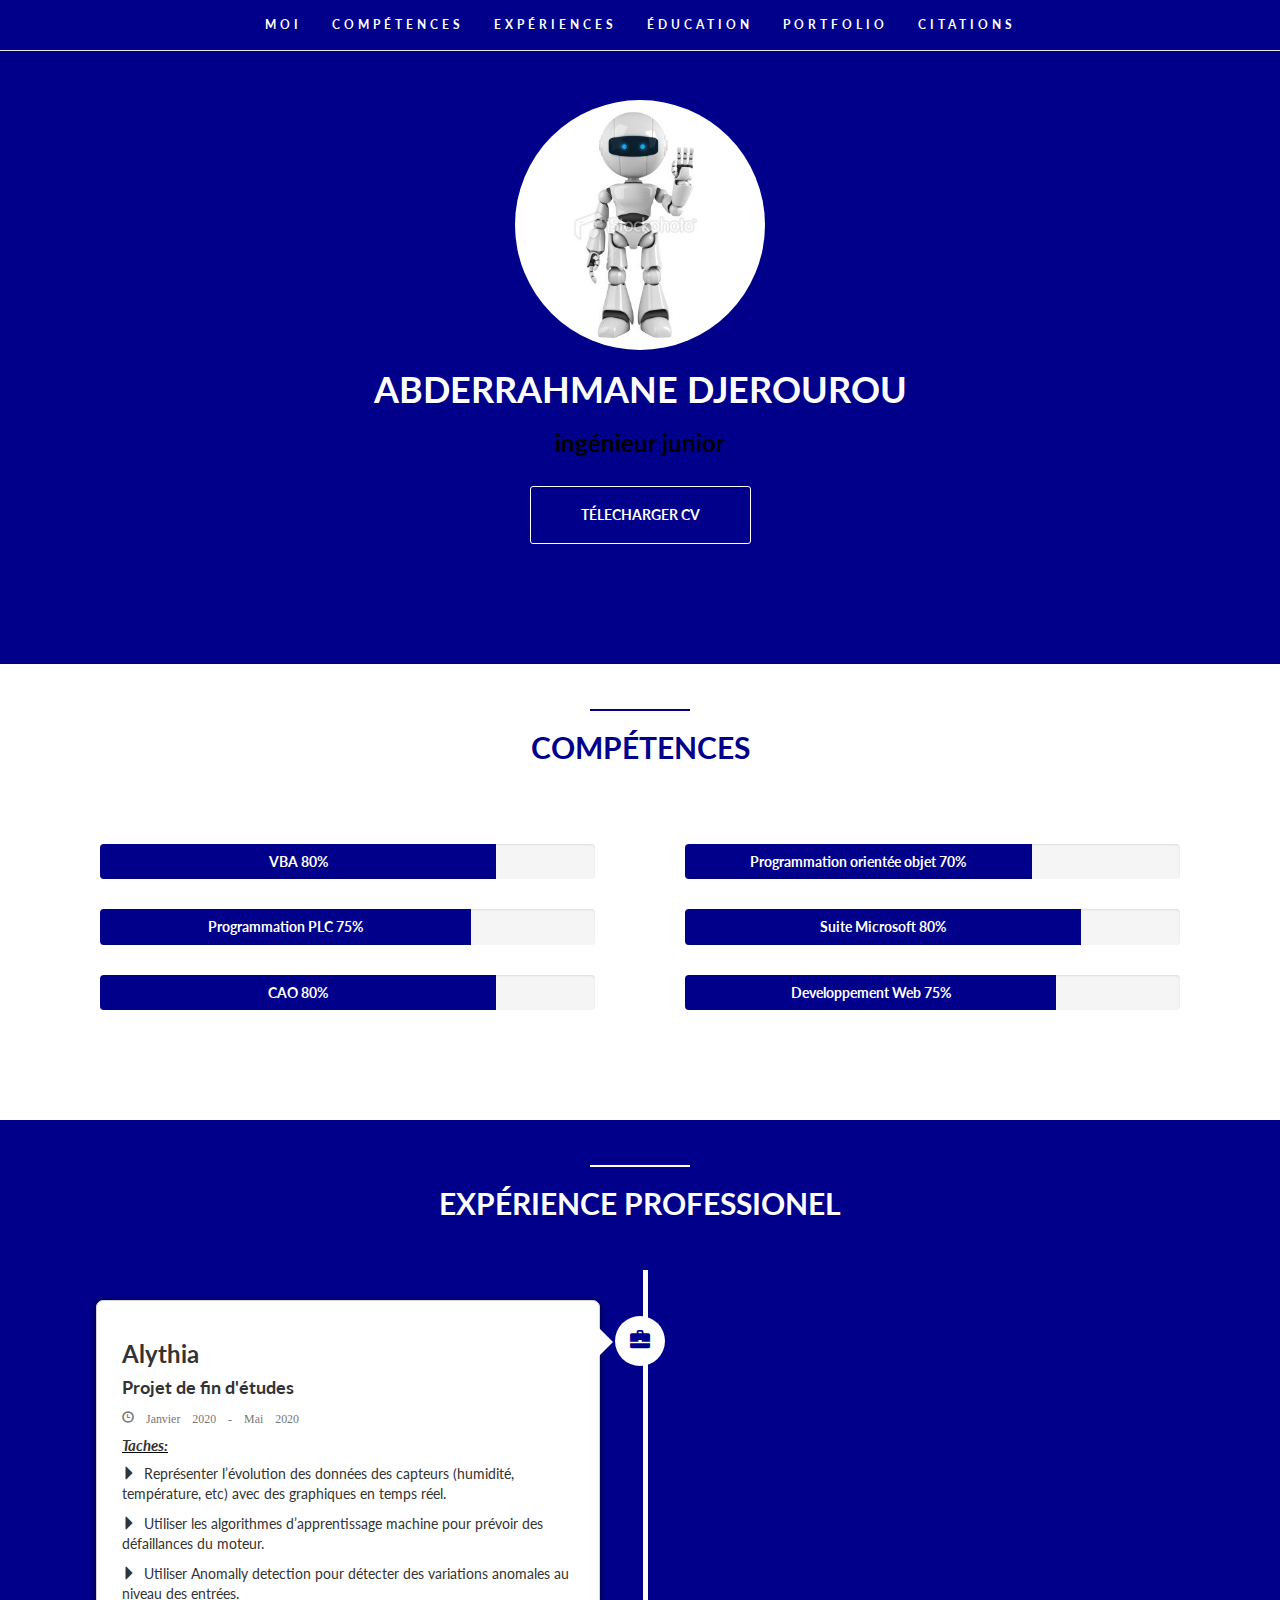
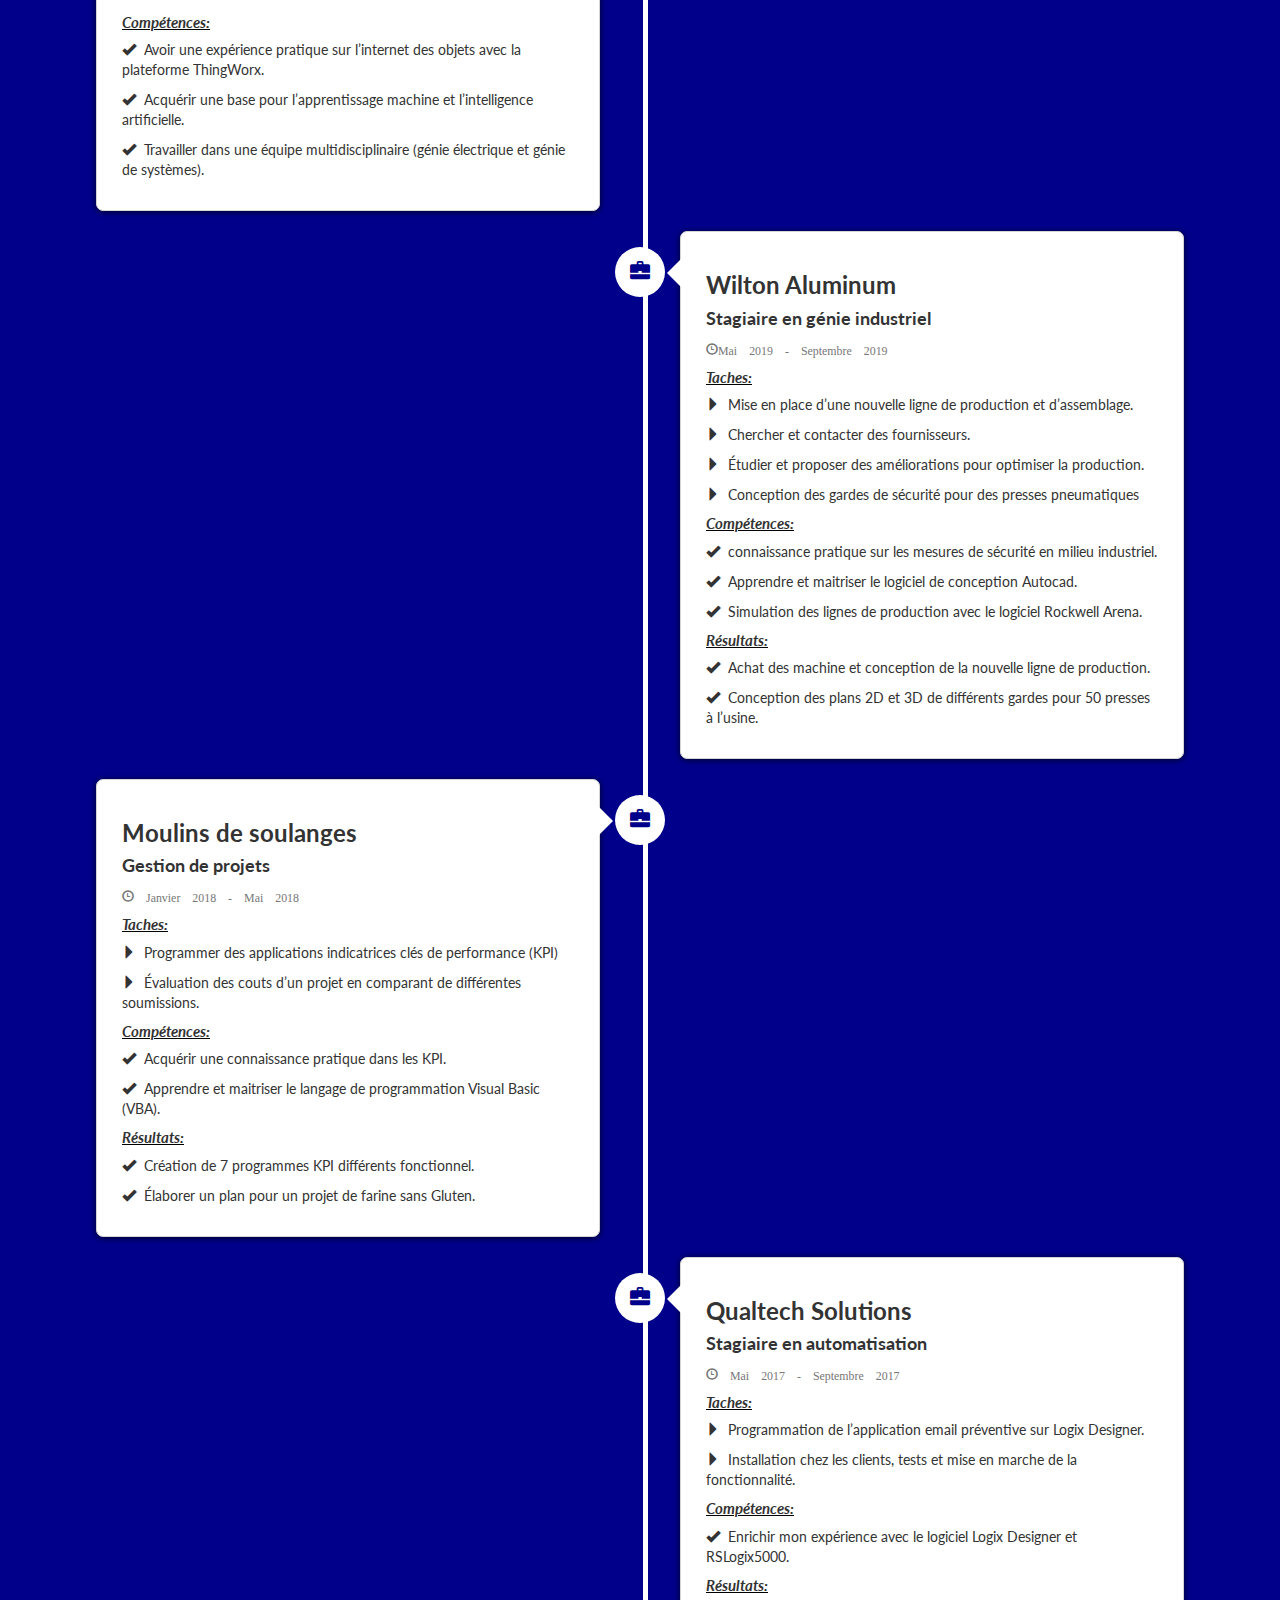
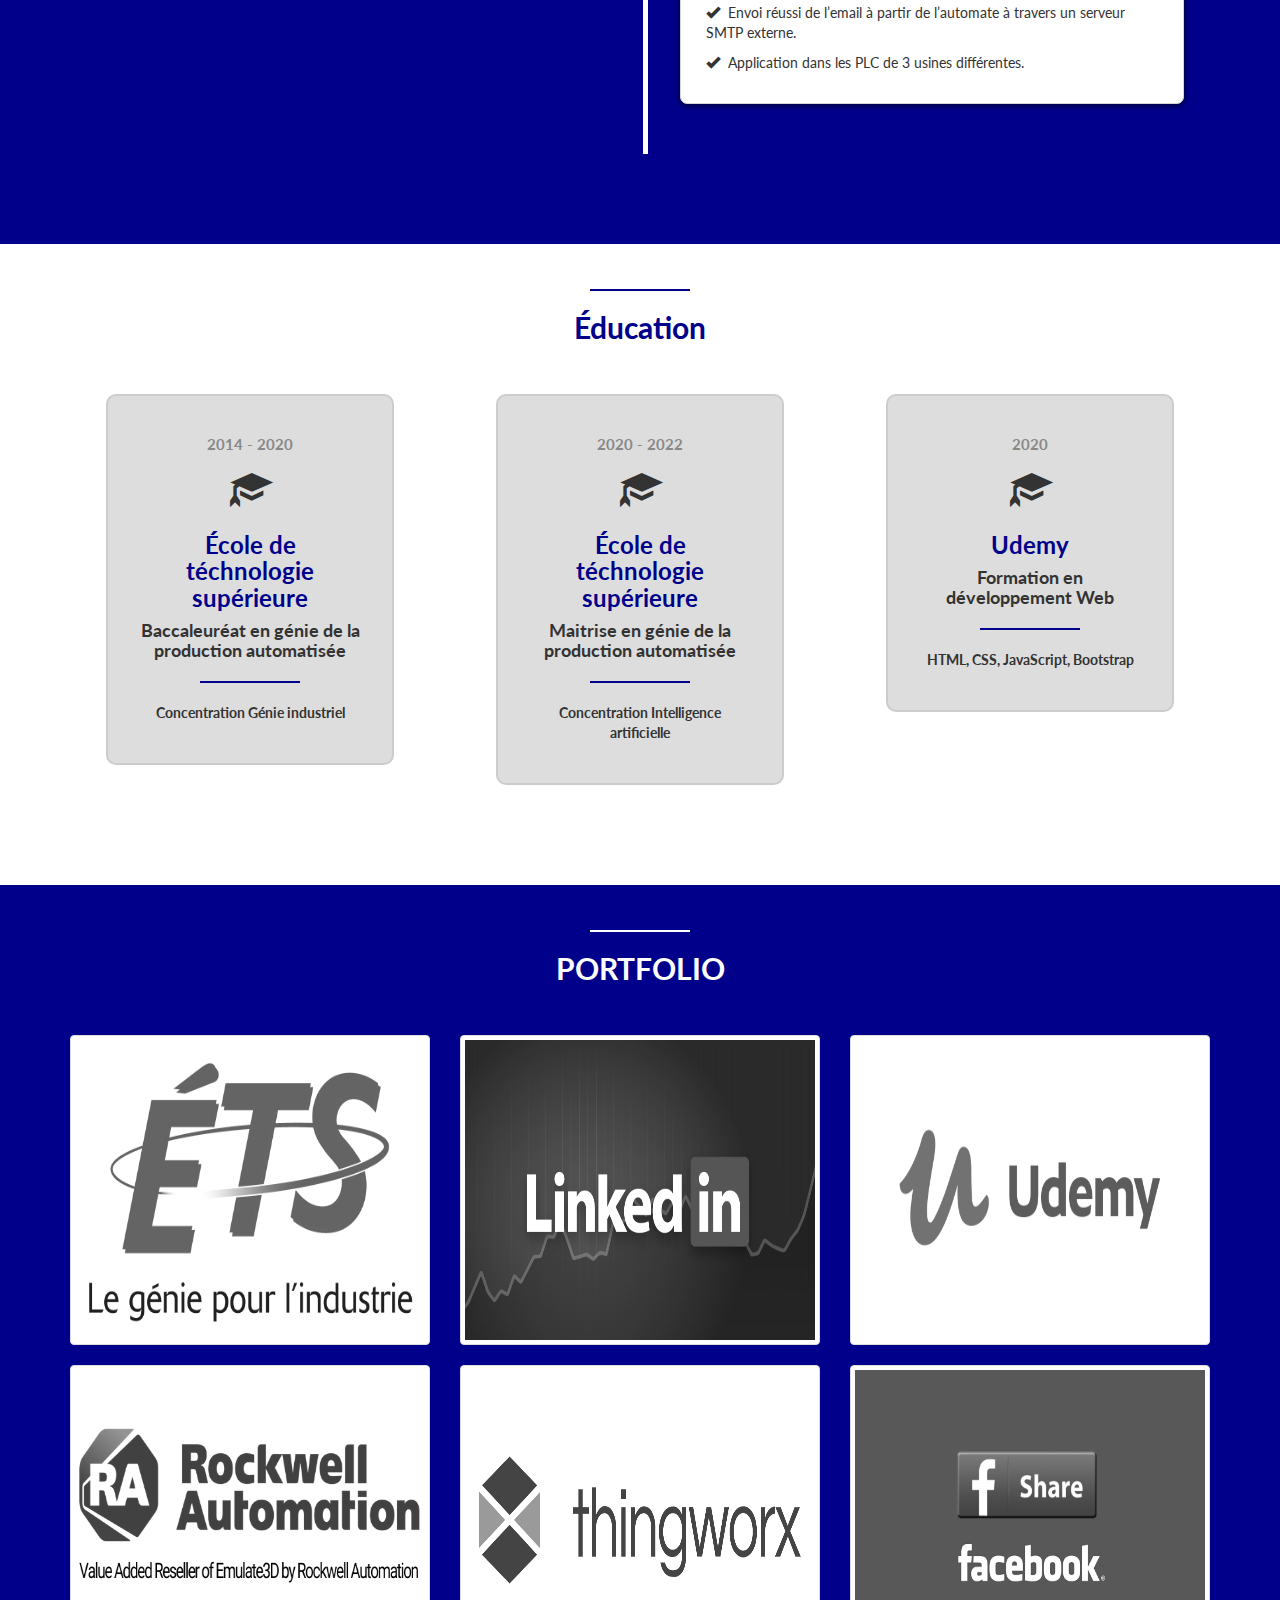
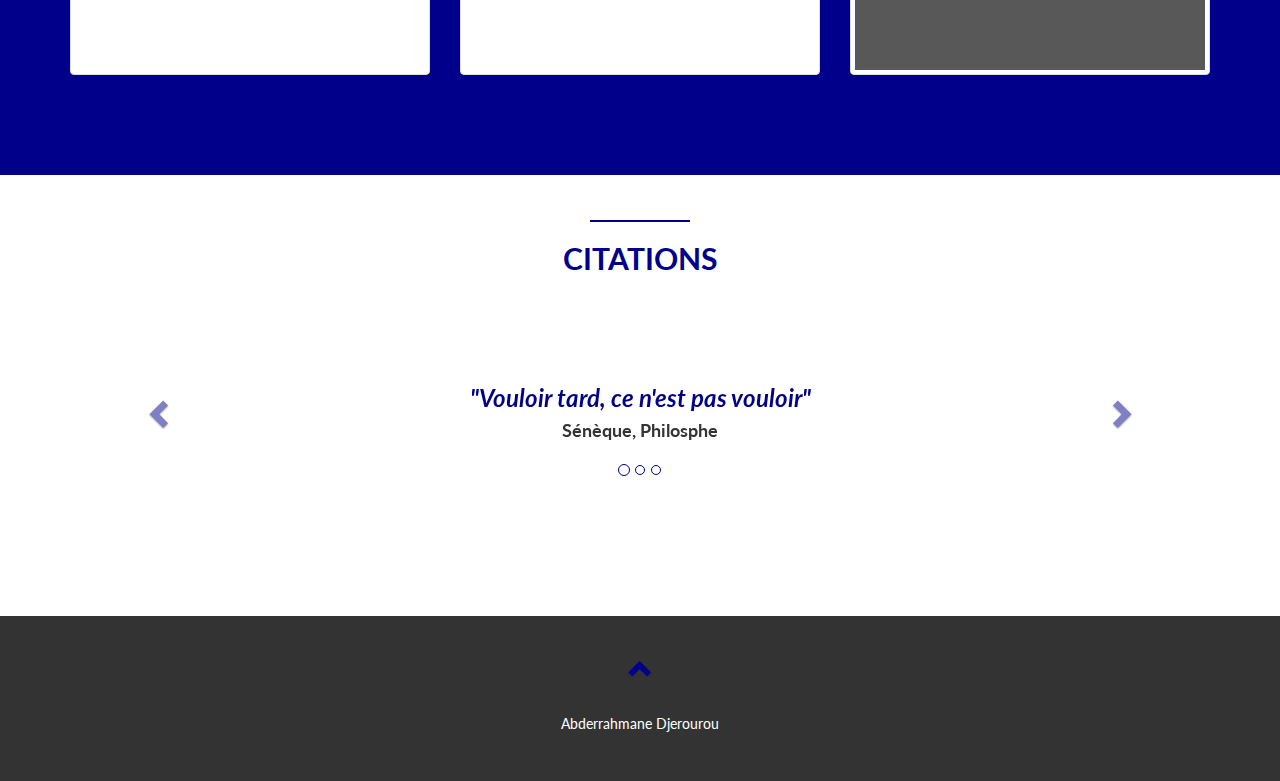
<file: index.html>
<!DOCTYPE html>

<html>

<head>
    <title>CV Abderrahmane</title>
    <meta charset="utf-8"/>
    <meta name="viewprot" content="width=device-width, initial-scales=1">
    <script src="https://ajax.googleapis.com/ajax/libs/jquery/3.5.1/jquery.min.js"></script>
    <link rel="stylesheet" href="https://stackpath.bootstrapcdn.com/bootstrap/3.4.1/css/bootstrap.min.css">
    <script src="https://stackpath.bootstrapcdn.com/bootstrap/3.4.1/js/bootstrap.min.js"></script>
    <link href="https://fonts.googleapis.com/css2?family=Lato:wght@300&display=swap" rel="stylesheet">
    <link rel="stylesheet" href="style.css">
    <script src="script.js"></script>

</head>
<body data-spy="scroll" data-target=".navbar" data-offset="60px">
    <div id="fb-root"></div>
<script async defer crossorigin="anonymous" src="https://connect.facebook.net/en_GB/sdk.js#xfbml=1&version=v7.0" nonce="qpTBOlyv"></script>
    <nav class="navbar navbar-default navbar-fixed-top">
        <div class="container">
            <div class="navbar-header">
                <button type="button" class="navbar-toggle" data-toggle="collapse" data-target="#mynavbar">
                    <span class="icon-bar"></span>
                    <span class="icon-bar"></span>
                    <span class="icon-bar"></span>
                </button>
            </div>
            <div class="collapse navbar-collapse" id="mynavbar">
                <ul class="nav navbar-nav">
                    <li><a href="#about">Moi</a></li>
                    <li><a href="#skills">Compétences</a></li>
                    <li><a href="#experiences">Expériences</a></li>
                    <li><a href="#education">Éducation</a></li>
                    <li><a href="#portfolio">Portfolio</a></li>
                    <li><a href="#recommendations">Citations</a></li>

                </ul>

            </div>

        </div>

    </nav>
    <section id="about" class="container-fluid">
        <div class="col-xs-8 col-md-4 profile-picture">
            <img src="images/robot.jpg" class="img-circle" width="250px" height="200px">
        </div>
        <div class="heading">
            <h1>Abderrahmane Djerourou</h1>
            <h3>ingénieur junior</h3>
            <a href="docs/CV. Abderrahmane Djerourou.pdf" target="_blank"  class="button1">Télecharger CV</a>
        </div>
    </section>
    <section id="skills">
        <div class="red-divider"></div>
        <div class="heading">
            <h2>Compétences</h2>
        </div>
        <div class="container"> 
            <div class="row">
                <div class="col-md-6">
                    <div class="progress">
                        <div class="progress-bar progress-bar-striped" role="progressbar" aria-valuenow="80" aria-valuemin="0" aria-valuemax="100" style="width:80%">
                        <h5>VBA 80%</h5>
                        </div>
                    </div>
                    <div class="progress">
                        <div class="progress-bar progress-bar-striped" role="progressbar" aria-valuenow="75" aria-valuemin="0" aria-valuemax="100" style="width:75%">
                        <h5>Programmation PLC 75%</h5>
                        </div>
                    </div>
                    <div class="progress">
                        <div class="progress-bar progress-bar-striped" role="progressbar" aria-valuenow="80" aria-valuemin="0" aria-valuemax="100" style="width:80%">
                        <h5>CAO 80%</h5>
                        </div>
                    </div>
                </div>
                <div class="col-md-6 ">
                    <div class="progress">
                        <div class="progress-bar progress-bar-striped" role="progressbar" aria-valuenow="70" aria-valuemin="0" aria-valuemax="100" style="width:70%">
                        <h5>Programmation orientée objet 70%</h5>
                        </div>
                    </div>
                    <div class="progress">
                        <div class="progress-bar progress-bar-striped" role="progressbar" aria-valuenow="80" aria-valuemin="0" aria-valuemax="100" style="width:80%">
                        <h5>Suite Microsoft 80%</h5>
                        </div>
                    </div>
                    <div class="progress">
                        <div class="progress-bar progress-bar-striped" role="progressbar" aria-valuenow="75" aria-valuemin="0" aria-valuemax="100" style="width:75%">
                        <h5>Developpement Web 75%</h5>
                        </div>
                    </div>
                </div>
                

                
            </div>

        </div>

    </section>
    <section id="experiences">
        <div class="container">
            <div class="white-divider"></div>
            <div class="heading">
                <h2>Expérience professionel</h2>
            </div>
                <ul class="timeline">
                    <li>
                        <div class="timeline-badge">
                            <span class="glyphicon glyphicon-briefcase"></span>

                        </div>
                        <div class="timeline-panel-container">
                            <div class="timeline-panel">
                                <div class="timeline-heading">
                                    <h3>Alythia</h3>
                                    <h4>Projet de fin d'études</h4>
                                    <p class="text-muted"><small class="glyphicon glyphicon-time"> Janvier 2020 - Mai 2020</small></p>
                                </div>
                                <div class="timelne-body">
                                    <h4 class="taches">Taches:</h4>
                                    
                                    <p><span class="glyphicon glyphicon-triangle-right"> </span>&nbsp Représenter l’évolution des données des capteurs (humidité, température, etc) avec des
                                        graphiques en temps réel.</p>
                                   <p><span class="glyphicon glyphicon-triangle-right" > </span>&nbsp Utiliser les algorithmes d’apprentissage machine pour prévoir des défaillances du moteur.</p>
                                   <p><span class="glyphicon glyphicon-triangle-right" > </span>&nbsp Utiliser Anomally detection pour détecter des variations anomales au niveau des entrées.</p>
                                   
                                    <h4 class="taches">Compétences:</h4>
                                   
                                    <p><span class="glyphicon glyphicon-ok"></span>&nbsp Avoir une expérience pratique sur l’internet des objets avec la plateforme ThingWorx.</p>
                                   <p><span class="glyphicon glyphicon-ok" ></span>&nbsp Acquérir une base pour l’apprentissage machine et l’intelligence artificielle.</p>
                                   <p><span class="glyphicon glyphicon-ok" ></span>&nbsp Travailler dans une équipe multidisciplinaire (génie électrique et génie de systèmes).</p>
                                   
                                </div>

                            </div>
                        </div>
                    </li>
                    <li>
                        <div class="timeline-badge">
                            <span class="glyphicon glyphicon-briefcase"></span>

                        </div>
                        <div class="timeline-panel-container-inverted">
                            <div class="timeline-panel">
                                <div class="timeline-heading">
                                    <h3>Wilton Aluminum</h3>
                                    <h4>Stagiaire en génie industriel</h4>
                                    <p class="text-muted"><small class="glyphicon glyphicon-time">Mai 2019 - Septembre 2019</small></p>
                                   
                                </div>
                                <div class="timelne-body">
                                    <h4 class="taches">Taches:</h4>
                                    
                                     <p><span class="glyphicon glyphicon-triangle-right"> </span>&nbsp Mise en place d’une nouvelle ligne de production et d’assemblage.</p>
                                    <p><span class="glyphicon glyphicon-triangle-right" > </span>&nbsp Chercher et contacter des fournisseurs.</p>
                                    <p> <span class="glyphicon glyphicon-triangle-right"> </span>&nbsp Étudier et proposer des améliorations pour optimiser la production.</p>
                                     <p> <span class="glyphicon glyphicon-triangle-right"> </span>&nbsp Conception des gardes de sécurité pour des presses pneumatiques</p>
                                     <h4 class="taches">Compétences:</h4>
                                    
                                     <p><span class="glyphicon glyphicon-ok"></span>&nbsp connaissance pratique sur les mesures de sécurité en milieu industriel.</p>
                                    <p><span class="glyphicon glyphicon-ok" ></span>&nbsp Apprendre et maitriser le logiciel de conception Autocad.</p>
                                    <p> <span class="glyphicon glyphicon-ok"></span>&nbsp Simulation des lignes de production avec le logiciel Rockwell Arena.</p>
                                    <h4 class="taches">Résultats:</h4>
                                    
                                     <p><span class="glyphicon glyphicon-ok"></span>&nbsp Achat des machine et conception de la nouvelle ligne de production.</p>
                                    <p><span class="glyphicon glyphicon-ok" ></span>&nbsp Conception des plans 2D et 3D de différents gardes pour 50 presses à l’usine.</p>
                                    
                                </div>

                            </div>
                        </div>
                    </li>
                    <li>
                        <div class="timeline-badge">
                            <span class="glyphicon glyphicon-briefcase"></span>

                        </div>
                        <div class="timeline-panel-container">
                            <div class="timeline-panel">
                                <div class="timeline-heading">
                                    <h3>Moulins de soulanges</h3>
                                    <h4>Gestion de projets</h4>
                                    <p class="text-muted"><small class="glyphicon glyphicon-time"> Janvier 2018 - Mai 2018</small></p>
                                </div>
                                <div class="timelne-body">
                                    <h4 class="taches">Taches:</h4>
                                    
                                    <p><span class="glyphicon glyphicon-triangle-right"> </span>&nbsp Programmer des applications indicatrices clés de performance (KPI)</p>
                                   <p><span class="glyphicon glyphicon-triangle-right" > </span>&nbsp Évaluation des couts d’un projet en comparant de différentes soumissions.</p>
                                   
                                    <h4 class="taches">Compétences:</h4>
                                   
                                    <p><span class="glyphicon glyphicon-ok"></span>&nbsp Acquérir une connaissance pratique dans les KPI.</p>
                                   <p><span class="glyphicon glyphicon-ok" ></span>&nbsp Apprendre et maitriser le langage de programmation Visual Basic (VBA).</p>
                                   <h4 class="taches">Résultats:</h4>
                                   
                                    <p><span class="glyphicon glyphicon-ok"></span>&nbsp Création de 7 programmes KPI différents fonctionnel.</p>
                                   <p><span class="glyphicon glyphicon-ok" ></span>&nbsp Élaborer un plan pour un projet de farine sans Gluten.</p>
                                </div>

                            </div>
                        </div>
                    </li>
                    <li>
                        <div class="timeline-badge">
                            <span class="glyphicon glyphicon-briefcase"></span>

                        </div>
                        <div class="timeline-panel-container-inverted">
                            <div class="timeline-panel">
                                <div class="timeline-heading">
                                    <h3>Qualtech Solutions</h3>
                                    <h4>Stagiaire en automatisation</h4>
                                    <p class="text-muted"><small class="glyphicon glyphicon-time"> Mai 2017 - Septembre 2017</small></p>
                                </div>
                                <div class="timelne-body">
                                    <h4 class="taches">Taches:</h4>
                                    
                                    <p><span class="glyphicon glyphicon-triangle-right"> </span>&nbsp Programmation de l’application email préventive sur Logix Designer.</p>
                                   <p><span class="glyphicon glyphicon-triangle-right" > </span>&nbsp Installation chez les clients, tests et mise en marche de la fonctionnalité.</p>
                                   
                                    <h4 class="taches">Compétences:</h4>
                                   
                                    <p><span class="glyphicon glyphicon-ok"></span>&nbsp Enrichir mon expérience avec le logiciel Logix Designer et RSLogix5000.</p>
                                   <h4 class="taches">Résultats:</h4>
                                   
                                    <p><span class="glyphicon glyphicon-ok"></span>&nbsp Envoi réussi de l’email à partir de l’automate à travers un serveur SMTP externe.</p>
                                   <p><span class="glyphicon glyphicon-ok" ></span>&nbsp Application dans les PLC de 3 usines différentes.</p>
                                </div>

                            </div>
                        </div>
                    </li>

                </ul>
            </div>

    </section>
    <section id="education">
        <div class="container">
            <div class="row">
                <div class="red-divider"></div>
                <h2>Éducation</h2>
        <div class="saut"></div>       
                <div class="col-sm-4">
                    <div class="education-block">
                        <h5>2014 - 2020</h5>
                        <span class="glyphicon glyphicon-education"></span>
                        <h3>École de téchnologie supérieure</h3>
                        <h4>Baccaleuréat en génie de la production automatisée</h4>
                        <div class="red-divider"></div>
                        <p> Concentration Génie industriel</p>

                    </div>
                </div>
                <div class="col-sm-4">
                    <div class="education-block">
                        <h5>2020 - 2022</h5>
                        <span class="glyphicon glyphicon-education"></span>
                        <h3>École de téchnologie supérieure</h3>
                        <h4>Maitrise en génie de la production automatisée<br></h4>
                        <div class="red-divider"></div>
                        <p> Concentration Intelligence artificielle</p>

                    </div>

                </div>
                <div class="col-sm-4">
                    <div class="education-block">
                        <h5>2020</h5>
                        <span class="glyphicon glyphicon-education"></span>
                        <h3>Udemy</h3>
                        <h4>Formation en développement Web <br></h4>
                        <div class="red-divider"></div>
                        <p> HTML, CSS, JavaScript, Bootstrap</p>

                    </div>

                </div>

            </div>
        </div>

    </section>
    <section id="portfolio">
        <div class="container">
            <div class="white-divider"></div>
            <div class="heading">
                <h2>Portfolio</h2>
            </div>
            <div class="row">
                <div class="col-sm-4">
                    <a class="thumbnail" href="https://www.etsmtl.ca" target="_blank">
                    <img src="images/ets.png" alt="Ets">
                </a>
                </div>
                <div class="col-sm-4">
                    <a target="_blank" href="https://www.linkedin.com/in/abderrahmane-djerourou-4839471a9/" class="thumbnail">
                    <img src="images/linkedin.png" alt="linkedin"></a>
                </div>
               
                <div class="col-sm-4">
                    <a class="thumbnail" href="https://www.udemy.com" target="_blank">
                    <img src="images/udemy.png" alt="udemy">
                </a>
                </div>

            </div>
            <div class="row">
                <div class="col-sm-4">
                    <a class="thumbnail" href="https://www.rockwellautomation.com/en-us/products/software/factorytalk.html" target="_blank">
                    <img src="images/rockwellautomation.png" alt="Rockwell-Automation">
                </a>
                </div>
                
                <div class="col-sm-4">
                    <a class="thumbnail" href="https://www.ptc.com/fr/products/iiot/thingworx-platform" target="_blank">
                    <img src="images/thingworx.png" alt="thingworx">
                </a>
                </div>
                <div class="col-sm-4">
                    <a target="_blank" href="https://www.facebook.com/sharer/sharer.php?u=https%3A%2F%2Fdevelopers.facebook.com%2Fdocs%2Fplugins%2F&amp;src=sdkpreparse" class="thumbnail">
                    <img src="images/facebook_share.png" alt="Facebook Share"></a>
                </div>

            </div>

        </div>

    </section>
    <section id="recommendations">
        <div class="container">
            <div class="red-divider"></div>
            <div class="heading">
                <h2>Citations</h2>
            </div>
            <div id="mycarousel" class="carousel slide txt-ceenter" data-ride="carousel">
                <ol class="carousel-indicators">
                    <li data-target="#mycarousel" data-slide-to="0" class="active"></li>
                    <li data-target="#mycarousel" data-slide-to="1"></li>
                    <li data-target="#mycarousel" data-slide-to="2"></li>
                </ol>
                <div class="carousel-inner" role="listbox">
                    <div class="item active">
                        <h3>"Vouloir tard, ce n'est pas vouloir"</h3>
                        <h4>Sénèque, Philosphe</h4>
                    </div>
                    <div class="item">
                        <h3>"Qui vit en paix avec lui-même vit en paix avec l'univers"</h3>
                        <h4>Marc Aurèle, philosophe</h4>
                    </div>
                    <div class="item">
                        <h3>"Il est si simple d'être heureux-se et si difficile d'être simple."</h3>
                        <h4>rabindranath tagore, poète</h4>
                    </div>

                </div>
                <a class="left carousel-control" href="#mycarousel" data-slide="prev" role="button">
                    <span class="glyphicon glyphicon-chevron-left" ></span>
                </a>
                <a class="right carousel-control" href="#mycarousel" data-slide="next" role="button">
                    <span class="glyphicon glyphicon-chevron-right" ></span>
                </a>
            </div>
        </div>

    </section>
    <section id="finish">
      
            <footer class="text-center">
                <a href="#about">
                    <span class="glyphicon glyphicon-chevron-up"></span>
                </a>
                <h5>Abderrahmane Djerourou</h5>
            </footer>

        
    </section>

</body>


</html>
</file>
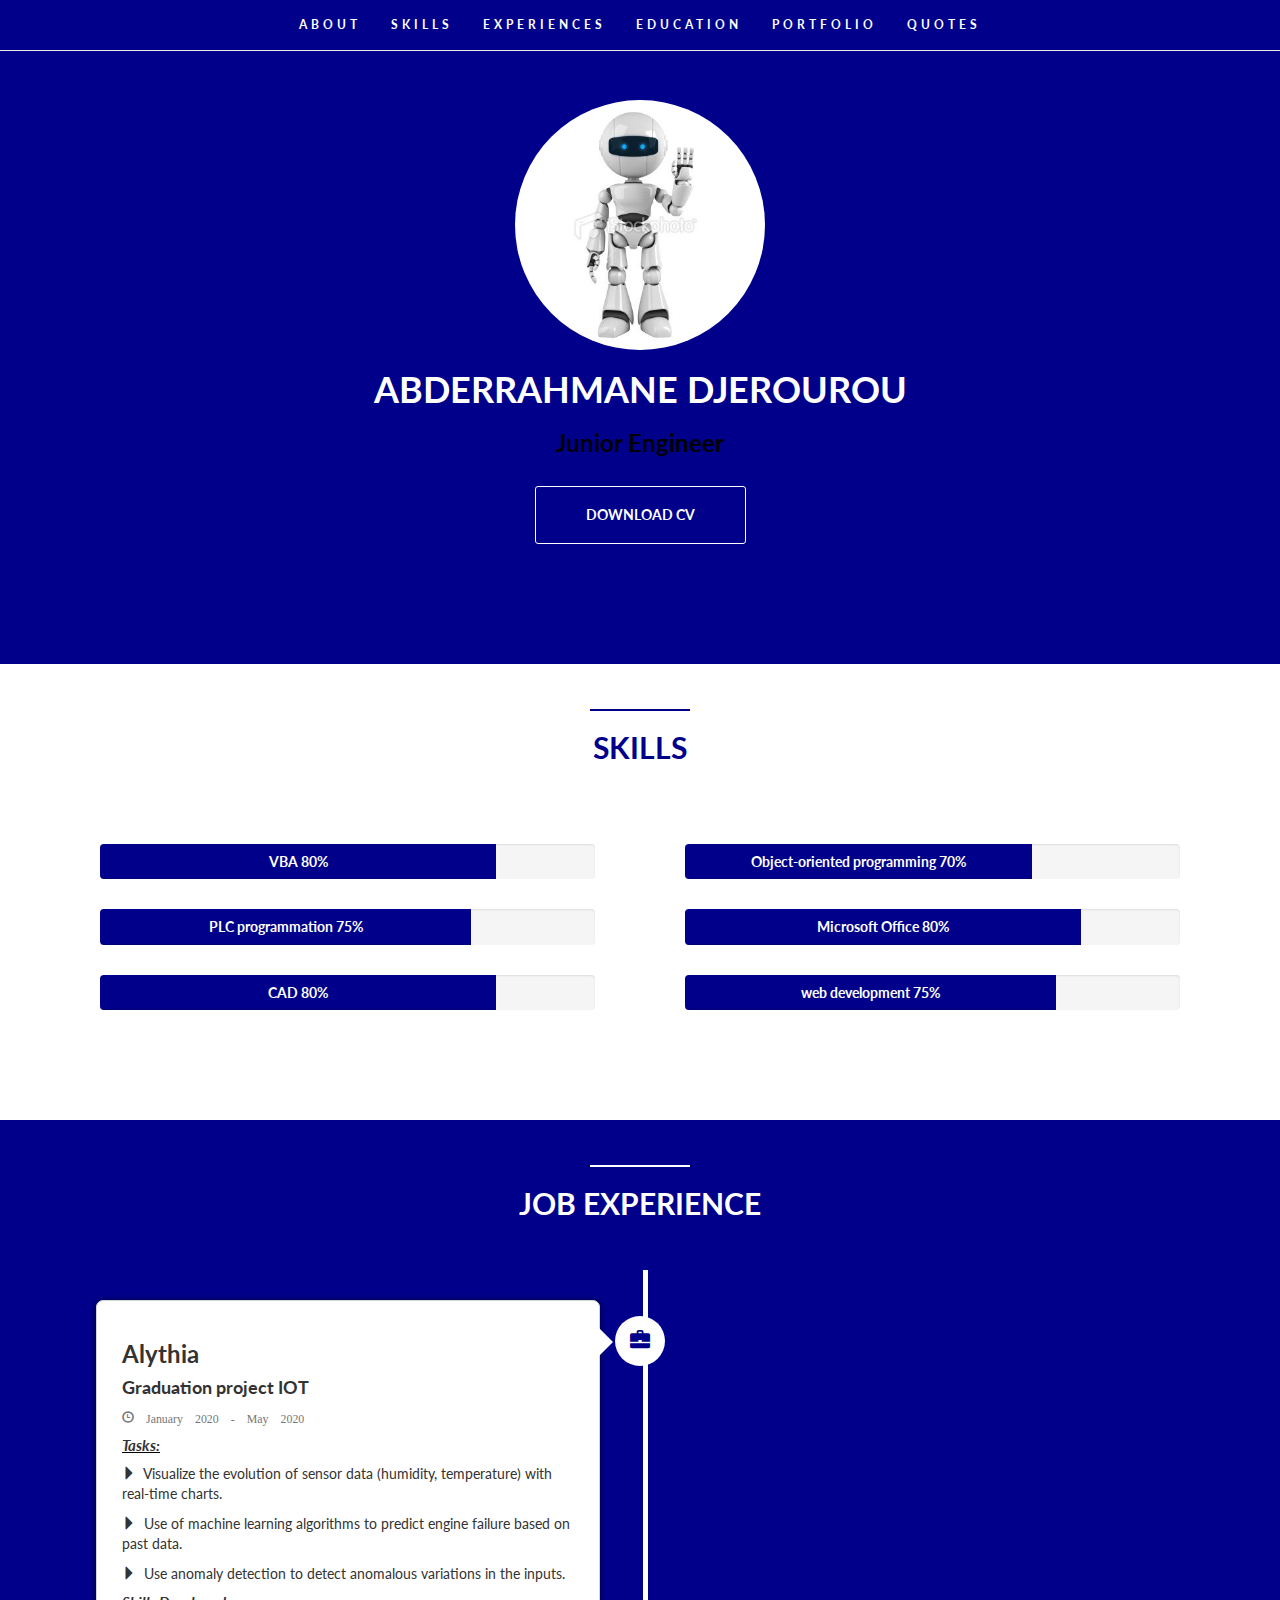
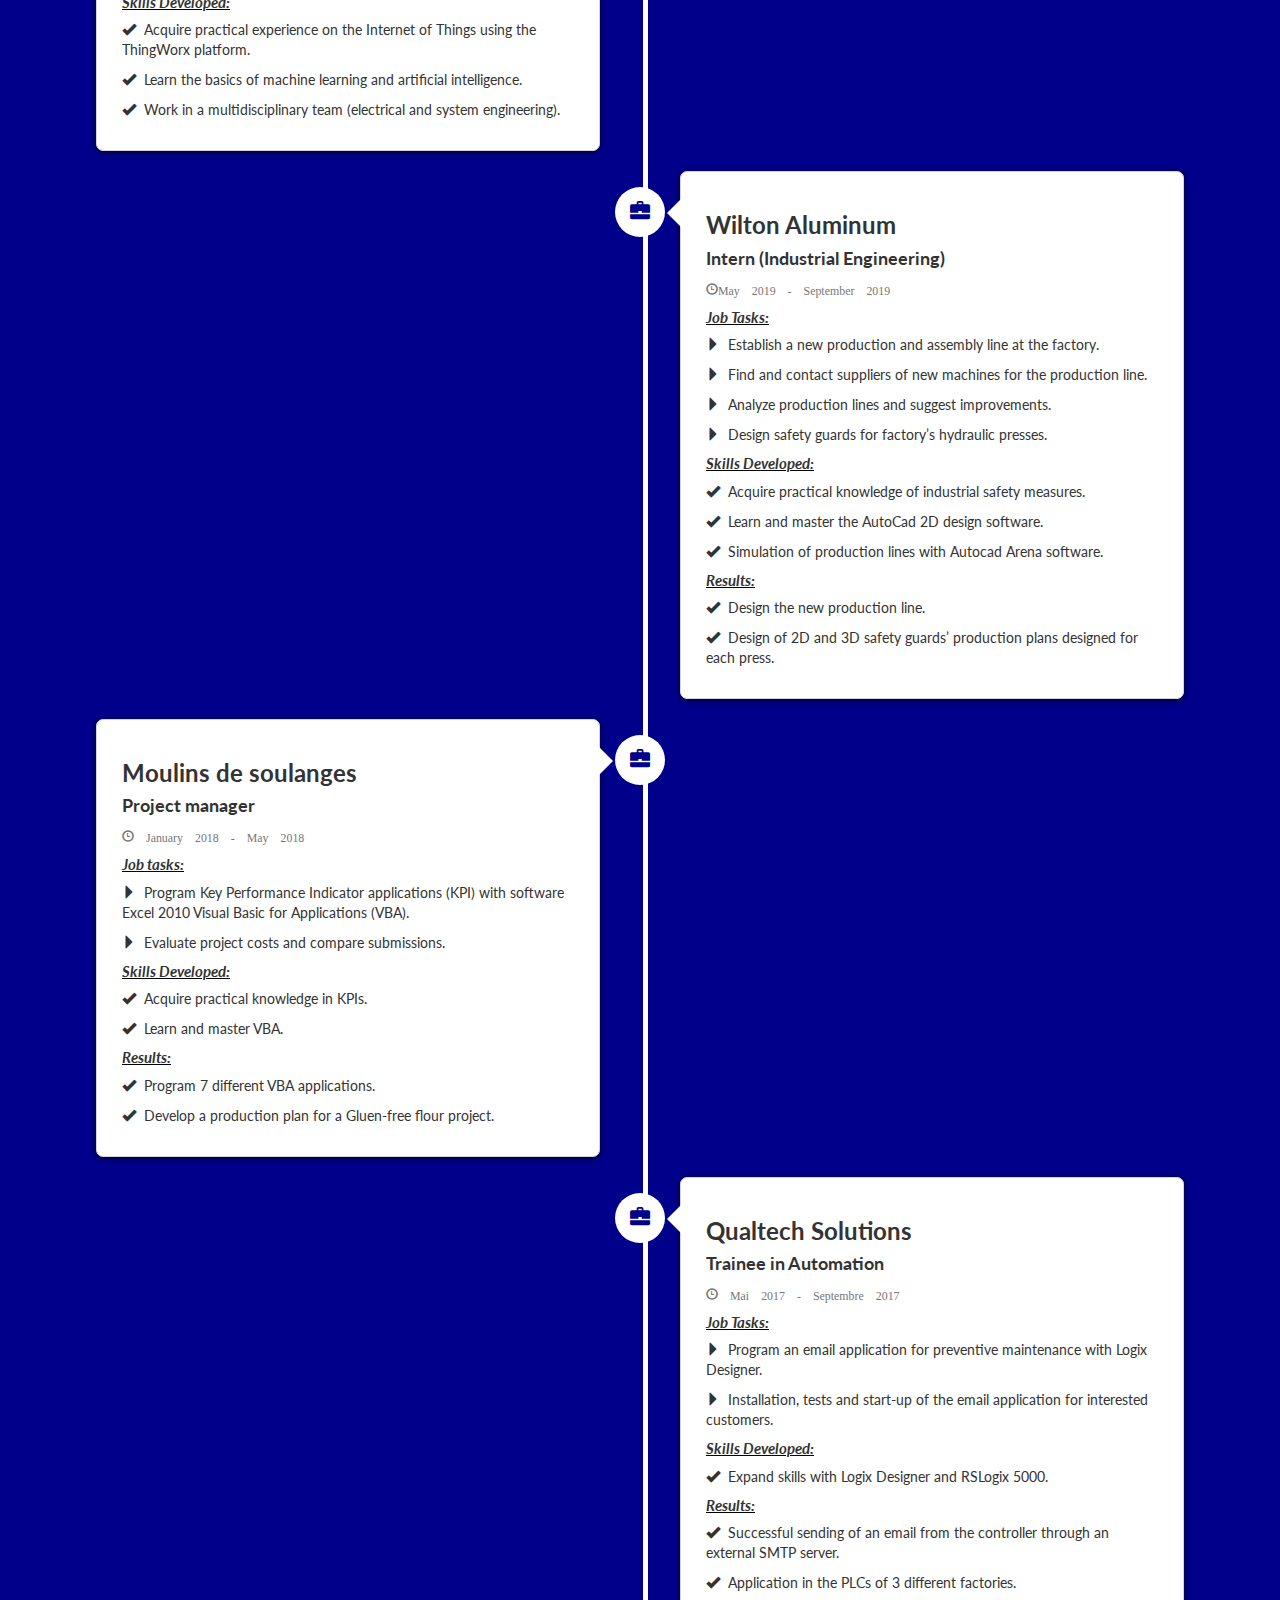
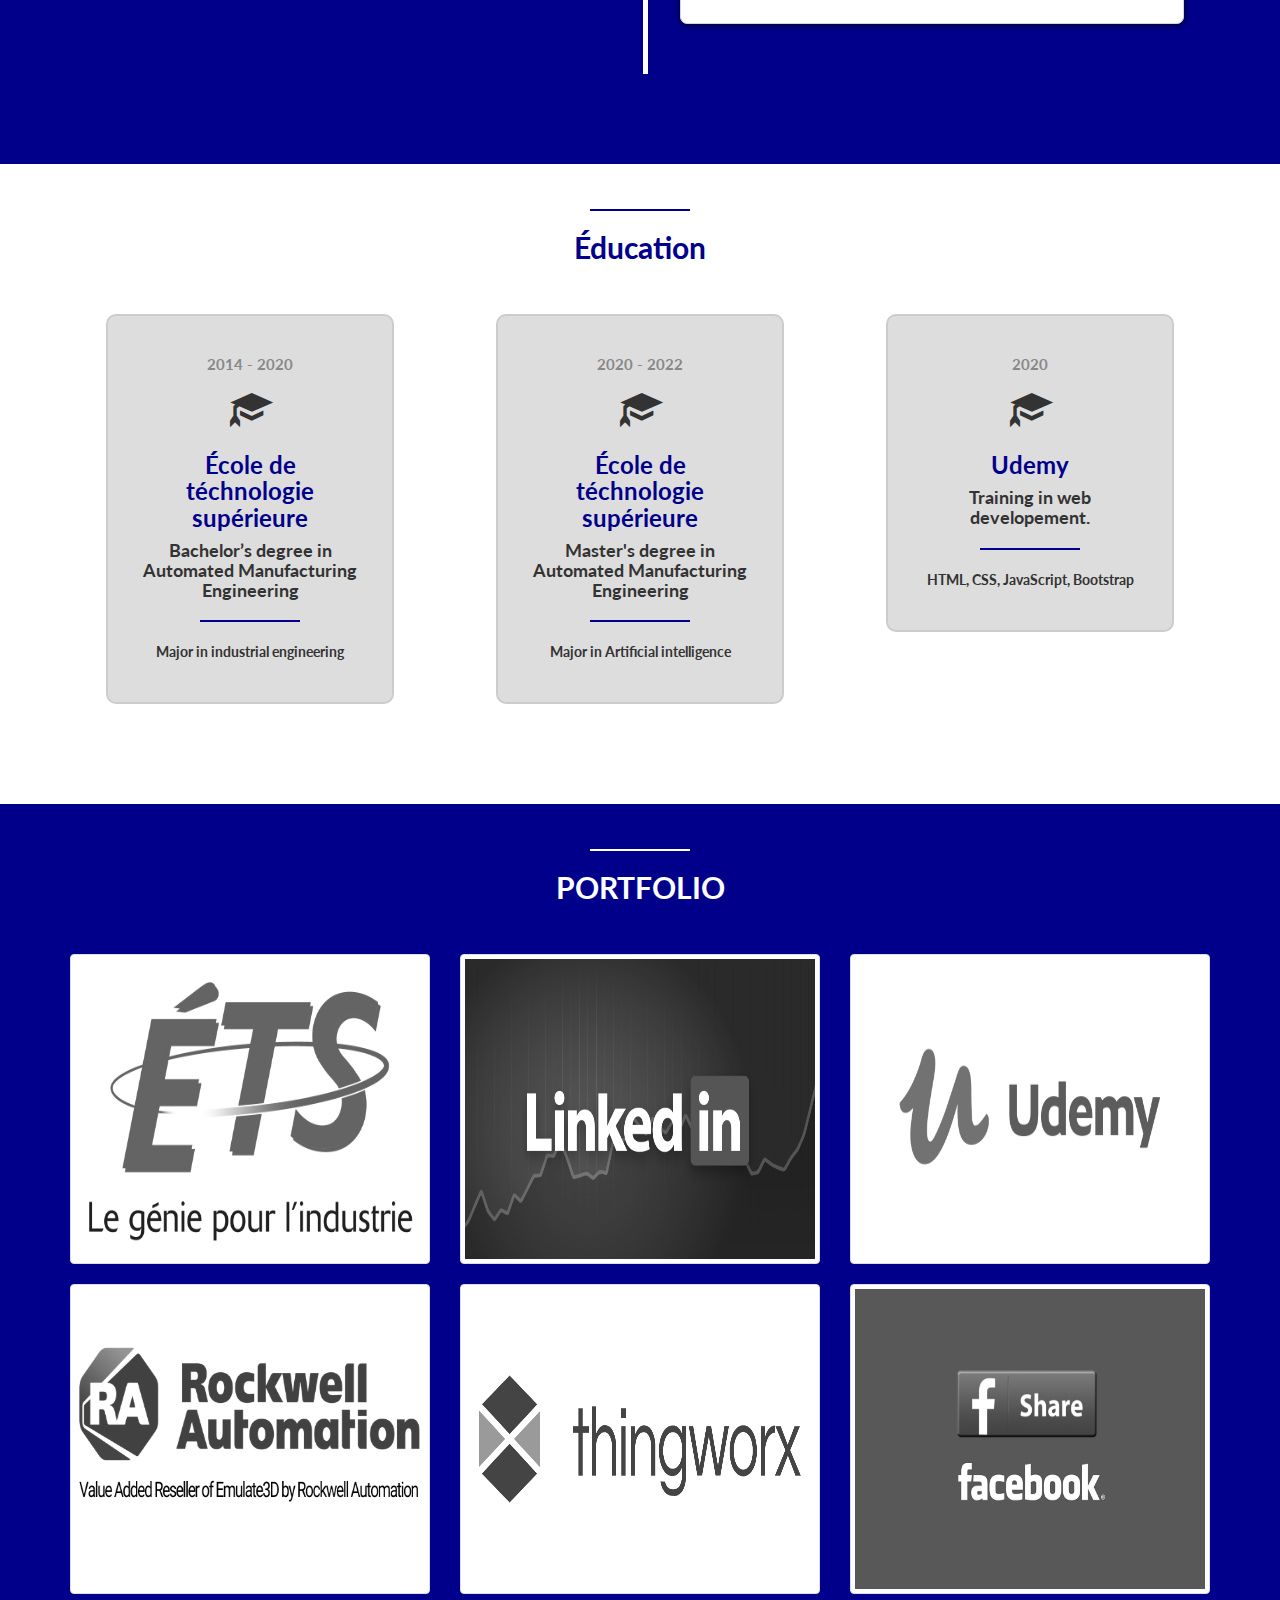
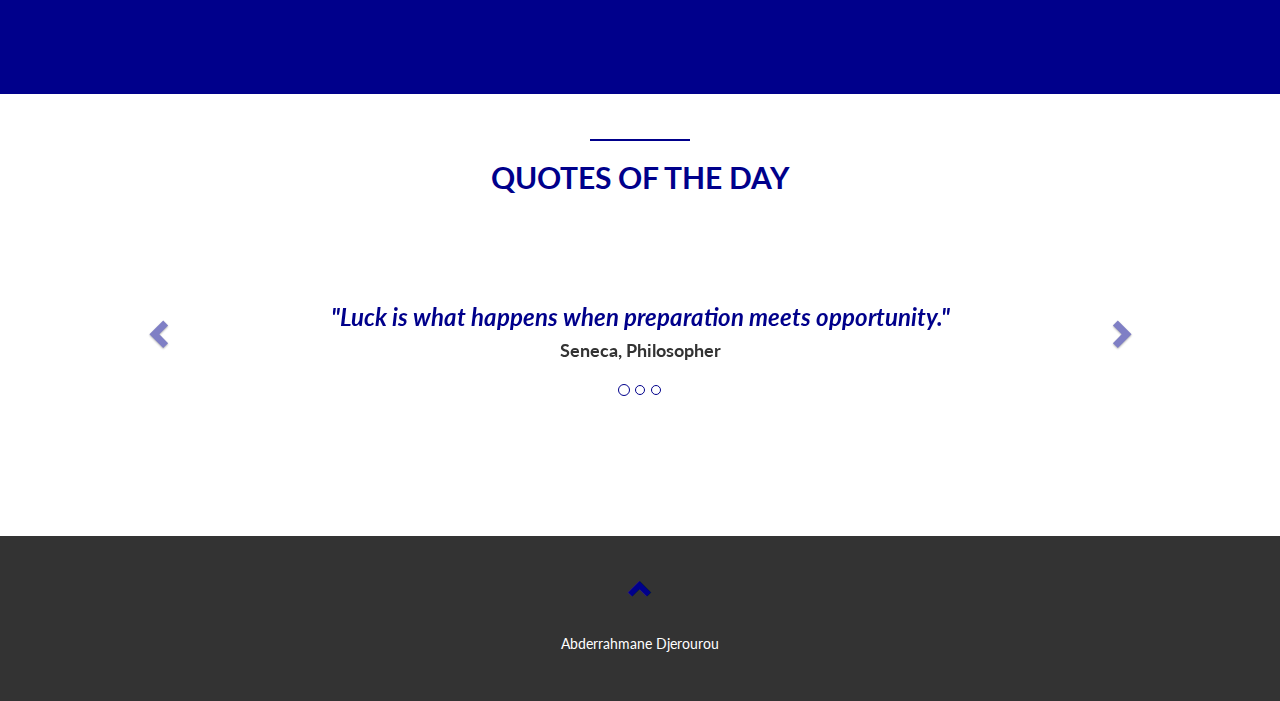
<file: en.html>
<!DOCTYPE html>

<html>

<head>
    <title>Abderrahmane's resume</title>
    <meta charset="utf-8"/>
    <meta name="viewprot" content="width=device-width, initial-scales=1">
    <script src="https://ajax.googleapis.com/ajax/libs/jquery/3.5.1/jquery.min.js"></script>
    <link rel="stylesheet" href="https://stackpath.bootstrapcdn.com/bootstrap/3.4.1/css/bootstrap.min.css">
    <script src="https://stackpath.bootstrapcdn.com/bootstrap/3.4.1/js/bootstrap.min.js"></script>
    <link href="https://fonts.googleapis.com/css2?family=Lato:wght@300&display=swap" rel="stylesheet">
    <link rel="stylesheet" href="style.css">
    <script src="script.js"></script>

</head>
<body data-spy="scroll" data-target=".navbar" data-offset="60px">
    <div id="fb-root"></div>
<script async defer crossorigin="anonymous" src="https://connect.facebook.net/en_GB/sdk.js#xfbml=1&version=v7.0" nonce="qpTBOlyv"></script>
    <nav class="navbar navbar-default navbar-fixed-top">
        <div class="container">
            <div class="navbar-header">
                <button type="button" class="navbar-toggle" data-toggle="collapse" data-target="#mynavbar">
                    <span class="icon-bar"></span>
                    <span class="icon-bar"></span>
                    <span class="icon-bar"></span>
                </button>
            </div>
            <div class="collapse navbar-collapse" id="mynavbar">
                <ul class="nav navbar-nav">
                    <li><a href="#about">About</a></li>
                    <li><a href="#skills">Skills</a></li>
                    <li><a href="#experiences">Experiences</a></li>
                    <li><a href="#education">Education</a></li>
                    <li><a href="#portfolio">Portfolio</a></li>
                    <li><a href="#recommendations">Quotes</a></li>
                </ul>


            </div>
           

        </div>

    </nav>

    <section id="about" class="container-fluid">
        <div class="col-xs-8 col-md-4 profile-picture">
            <img src="images/robot.jpg" class="img-circle" width="250px" height="200px">
        </div>
        <div class="heading">
            <h1>Abderrahmane Djerourou</h1>
            <h3>Junior Engineer</h3>
            <a href="docs/CV. Abderrahmane English.pdf" target="_blank"  class="button1">Download CV</a>
        </div>
    </section>
    <section id="skills">
        <div class="red-divider"></div>
        <div class="heading">
            <h2>Skills</h2>
        </div>
        <div class="container"> 
            <div class="row">
                <div class="col-md-6">
                    <div class="progress">
                        <div class="progress-bar progress-bar-striped" role="progressbar" aria-valuenow="80" aria-valuemin="0" aria-valuemax="100" style="width:80%">
                        <h5>VBA 80%</h5>
                        </div>
                    </div>
                    <div class="progress">
                        <div class="progress-bar progress-bar-striped" role="progressbar" aria-valuenow="75" aria-valuemin="0" aria-valuemax="100" style="width:75%">
                        <h5>PLC programmation 75%</h5>
                        </div>
                    </div>
                    <div class="progress">
                        <div class="progress-bar progress-bar-striped" role="progressbar" aria-valuenow="80" aria-valuemin="0" aria-valuemax="100" style="width:80%">
                        <h5>CAD 80%</h5>
                        </div>
                    </div>
                </div>
                <div class="col-md-6 ">
                    <div class="progress">
                        <div class="progress-bar progress-bar-striped" role="progressbar" aria-valuenow="70" aria-valuemin="0" aria-valuemax="100" style="width:70%">
                        <h5>Object-oriented programming 70%</h5>
                        </div>
                    </div>
                    <div class="progress">
                        <div class="progress-bar progress-bar-striped" role="progressbar" aria-valuenow="80" aria-valuemin="0" aria-valuemax="100" style="width:80%">
                        <h5>Microsoft Office 80%</h5>
                        </div>
                    </div>
                    <div class="progress">
                        <div class="progress-bar progress-bar-striped" role="progressbar" aria-valuenow="75" aria-valuemin="0" aria-valuemax="100" style="width:75%">
                        <h5>web development 75%</h5>
                        </div>
                    </div>
                </div>
                

                
            </div>

        </div>

    </section>
    <section id="experiences">
        <div class="container">
            <div class="white-divider"></div>
            <div class="heading">
                <h2>Job Experience</h2>
            </div>
                <ul class="timeline">
                    <li>
                        <div class="timeline-badge">
                            <span class="glyphicon glyphicon-briefcase"></span>

                        </div>
                        <div class="timeline-panel-container">
                            <div class="timeline-panel">
                                <div class="timeline-heading">
                                    <h3>Alythia</h3>
                                    <h4>Graduation project IOT</h4>
                                    <p class="text-muted"><small class="glyphicon glyphicon-time"> January 2020 - May 2020</small></p>
                                </div>
                                <div class="timelne-body">
                                    <h4 class="taches">Tasks:</h4>
                                    
                                    <p><span class="glyphicon glyphicon-triangle-right"> </span>&nbsp Visualize the evolution of sensor data (humidity, temperature) with real-time charts.</p>
                                   <p><span class="glyphicon glyphicon-triangle-right" > </span>&nbsp Use of machine learning algorithms to predict engine failure based on past data.</p>
                                   <p><span class="glyphicon glyphicon-triangle-right" > </span>&nbsp Use anomaly detection to detect anomalous variations in the inputs.</p>
                                   
                                    <h4 class="taches">Skills Developed:</h4>
                                   
                                    <p><span class="glyphicon glyphicon-ok"></span>&nbsp Acquire practical experience on the Internet of Things using the ThingWorx platform.</p>
                                   <p><span class="glyphicon glyphicon-ok" ></span>&nbsp Learn the basics of machine learning and artificial intelligence.</p>
                                   <p><span class="glyphicon glyphicon-ok" ></span>&nbsp Work in a multidisciplinary team (electrical and system engineering).</p>
                                   
                                </div>

                            </div>
                        </div>
                    </li>
                    <li>
                        <div class="timeline-badge">
                            <span class="glyphicon glyphicon-briefcase"></span>

                        </div>
                        <div class="timeline-panel-container-inverted">
                            <div class="timeline-panel">
                                <div class="timeline-heading">
                                    <h3>Wilton Aluminum</h3>
                                    <h4>Intern (Industrial Engineering)</h4>
                                    <p class="text-muted"><small class="glyphicon glyphicon-time">May 2019 - September 2019</small></p>
                                   
                                </div>
                                <div class="timelne-body">
                                    <h4 class="taches">Job Tasks:</h4>
                                    
                                     <p><span class="glyphicon glyphicon-triangle-right"> </span>&nbsp Establish a new production and assembly line at the factory.</p>
                                    <p><span class="glyphicon glyphicon-triangle-right" > </span>&nbsp Find and contact suppliers of new machines for the production line.</p>
                                    <p> <span class="glyphicon glyphicon-triangle-right"> </span>&nbsp Analyze production lines and suggest improvements.</p>
                                     <p> <span class="glyphicon glyphicon-triangle-right"> </span>&nbsp Design safety guards for factory’s hydraulic presses.</p>
                                     <h4 class="taches">Skills Developed:</h4>
                                    
                                     <p><span class="glyphicon glyphicon-ok"></span>&nbsp Acquire practical knowledge of industrial safety measures.</p>
                                    <p><span class="glyphicon glyphicon-ok" ></span>&nbsp Learn and master the AutoCad 2D design software.</p>
                                    <p> <span class="glyphicon glyphicon-ok"></span>&nbsp Simulation of production lines with Autocad Arena software.</p>
                                    <h4 class="taches">Results:</h4>
                                    
                                     <p><span class="glyphicon glyphicon-ok"></span>&nbsp Design the new production line.</p>
                                    <p><span class="glyphicon glyphicon-ok" ></span>&nbsp Design of 2D and 3D safety guards’ production plans designed for each press.</p>
                                    
                                </div>

                            </div>
                        </div>
                    </li>
                    <li>
                        <div class="timeline-badge">
                            <span class="glyphicon glyphicon-briefcase"></span>

                        </div>
                        <div class="timeline-panel-container">
                            <div class="timeline-panel">
                                <div class="timeline-heading">
                                    <h3>Moulins de soulanges</h3>
                                    <h4>Project manager</h4>
                                    <p class="text-muted"><small class="glyphicon glyphicon-time"> January 2018 - May 2018</small></p>
                                </div>
                                <div class="timelne-body">
                                    <h4 class="taches">Job tasks:</h4>
                                    
                                    <p><span class="glyphicon glyphicon-triangle-right"> </span>&nbsp Program Key Performance Indicator applications (KPI) with software Excel 2010 Visual
                                        Basic for Applications (VBA).</p>
                                   <p><span class="glyphicon glyphicon-triangle-right" > </span>&nbsp Evaluate project costs and compare submissions.</p>
                                   
                                    <h4 class="taches">Skills Developed:</h4>
                                   
                                    <p><span class="glyphicon glyphicon-ok"></span>&nbsp Acquire practical knowledge in KPIs.</p>
                                   <p><span class="glyphicon glyphicon-ok" ></span>&nbsp Learn and master VBA.</p>
                                   <h4 class="taches">Results:</h4>
                                   
                                    <p><span class="glyphicon glyphicon-ok"></span>&nbsp Program 7 different VBA applications.</p>
                                   <p><span class="glyphicon glyphicon-ok" ></span>&nbsp Develop a production plan for a Gluen-free flour project.</p>
                                </div>

                            </div>
                        </div>
                    </li>
                    <li>
                        <div class="timeline-badge">
                            <span class="glyphicon glyphicon-briefcase"></span>

                        </div>
                        <div class="timeline-panel-container-inverted">
                            <div class="timeline-panel">
                                <div class="timeline-heading">
                                    <h3>Qualtech Solutions</h3>
                                    <h4>Trainee in Automation</h4>
                                    <p class="text-muted"><small class="glyphicon glyphicon-time"> Mai 2017 - Septembre 2017</small></p>
                                </div>
                                <div class="timelne-body">
                                    <h4 class="taches">Job Tasks:</h4>
                                    
                                    <p><span class="glyphicon glyphicon-triangle-right"> </span>&nbsp Program an email application for preventive maintenance with Logix Designer.</p>
                                   <p><span class="glyphicon glyphicon-triangle-right" > </span>&nbsp Installation, tests and start-up of the email application for interested customers.</p>
                                   
                                    <h4 class="taches">Skills Developed:</h4>
                                   
                                    <p><span class="glyphicon glyphicon-ok"></span>&nbsp Expand skills with Logix Designer and RSLogix 5000.</p>
                                   <h4 class="taches">Results:</h4>
                                   
                                    <p><span class="glyphicon glyphicon-ok"></span>&nbsp Successful sending of an email from the controller through an external SMTP server.</p>
                                   <p><span class="glyphicon glyphicon-ok" ></span>&nbsp Application in the PLCs of 3 different factories.</p>
                                </div>

                            </div>
                        </div>
                    </li>

                </ul>
            </div>

    </section>
    <section id="education">
        <div class="container">
            <div class="row">
                <div class="red-divider"></div>
                <h2>Éducation</h2>
        <div class="saut"></div>       
                <div class="col-sm-4">
                    <div class="education-block">
                        <h5>2014 - 2020</h5>
                        <span class="glyphicon glyphicon-education"></span>
                        <h3>École de téchnologie supérieure</h3>
                        <h4>Bachelor’s degree in Automated Manufacturing Engineering</h4>
                        <div class="red-divider"></div>
                        <p> Major in industrial engineering</p>

                    </div>
                </div>
                <div class="col-sm-4">
                    <div class="education-block">
                        <h5>2020 - 2022</h5>
                        <span class="glyphicon glyphicon-education"></span>
                        <h3>École de téchnologie supérieure</h3>
                        <h4>Master's degree in Automated Manufacturing Engineering<br></h4>
                        <div class="red-divider"></div>
                        <p> Major in Artificial intelligence</p>

                    </div>

                </div>
                <div class="col-sm-4">
                    <div class="education-block">
                        <h5>2020</h5>
                        <span class="glyphicon glyphicon-education"></span>
                        <h3>Udemy</h3>
                        <h4>Training in web developement.<br></h4>
                        <div class="red-divider"></div>
                        <p> HTML, CSS, JavaScript, Bootstrap</p>

                    </div>

                </div>

            </div>
        </div>

    </section>
    <section id="portfolio">
        <div class="container">
            <div class="white-divider"></div>
            <div class="heading">
                <h2>Portfolio</h2>
            </div>
            <div class="row">
                <div class="col-sm-4">
                    <a class="thumbnail" href="https://www.etsmtl.ca" target="_blank">
                    <img src="images/ets.png" alt="Ets">
                </a>
                </div>
                <div class="col-sm-4">
                    <a target="_blank" href="https://www.linkedin.com/in/abderrahmane-djerourou-4839471a9/" class="thumbnail">
                    <img src="images/linkedin.png" alt="linkedin"></a>
                </div>
               
                <div class="col-sm-4">
                    <a class="thumbnail" href="https://www.udemy.com" target="_blank">
                    <img src="images/udemy.png" alt="udemy">
                </a>
                </div>

            </div>
            <div class="row">
                <div class="col-sm-4">
                    <a class="thumbnail" href="https://www.rockwellautomation.com/en-us/products/software/factorytalk.html" target="_blank">
                    <img src="images/rockwellautomation.png" alt="Rockwell-Automation">
                </a>
                </div>
                
                <div class="col-sm-4">
                    <a class="thumbnail" href="https://www.ptc.com/fr/products/iiot/thingworx-platform" target="_blank">
                    <img src="images/thingworx.png" alt="thingworx">
                </a>
                </div>
                <div class="col-sm-4">
                    <a target="_blank" href="https://www.facebook.com/sharer/sharer.php?u=https%3A%2F%2Fdevelopers.facebook.com%2Fdocs%2Fplugins%2F&amp;src=sdkpreparse" class="thumbnail">
                    <img src="images/facebook_share.png" alt="Facebook Share"></a>
                </div>

            </div>

        </div>

    </section>
    <section id="recommendations">
        <div class="container">
            <div class="red-divider"></div>
            <div class="heading">
                <h2>Quotes of the day</h2>
            </div>
            <div id="mycarousel" class="carousel slide txt-ceenter" data-ride="carousel">
                <ol class="carousel-indicators">
                    <li data-target="#mycarousel" data-slide-to="0" class="active"></li>
                    <li data-target="#mycarousel" data-slide-to="1"></li>
                    <li data-target="#mycarousel" data-slide-to="2"></li>
                </ol>
                <div class="carousel-inner" role="listbox">
                    <div class="item active">
                        <h3>"Luck is what happens when preparation meets opportunity."</h3>
                        <h4>Seneca, Philosopher</h4>
                    </div>
                    <div class="item">
                        <h3>"the universe is change, life is opinion"</h3>
                        <h4>Marcus Aurelius, philosopher</h4>
                    </div>
                    <div class="item">
                        <h3>"It is very simple to be happy, but it is very difficult to be simple."</h3>
                        <h4>rabindranath tagore, poet</h4>
                    </div>

                </div>
                <a class="left carousel-control" href="#mycarousel" data-slide="prev" role="button">
                    <span class="glyphicon glyphicon-chevron-left" ></span>
                </a>
                <a class="right carousel-control" href="#mycarousel" data-slide="next" role="button">
                    <span class="glyphicon glyphicon-chevron-right" ></span>
                </a>
            </div>
        </div>

    </section>
    <section id="finish">
      
            <footer class="text-center">
                <a href="#about">
                    <span class="glyphicon glyphicon-chevron-up"></span>
                </a>
                <h5>Abderrahmane Djerourou</h5>
            </footer>

        
    </section>

</body>


</html>
</file>
<file: style.css>
/* ---------------general -------------------*/
body
{
    font-family: 'lato', sans-serif;


}

h1,h2,h3,h4,h5,h6
{
    font-weight: bold;
}
img
{
    max-width: 100%;
    height: auto;
}

section
{
    padding:45px 0 80px 0;
}

section .heading
{
    text-align: center;
    padding-bottom: 40px;

}
section .heading h2
{
    text-transform: uppercase;

}
/*-----------------------------------------Menu------------------------------------------*/
.navbar
{
    background:darkblue ;
    font-size: 12px;
    letter-spacing: 4px;
    text-transform: uppercase;
    font-weight: bold;
}
.navbar .navbar-nav
{
    display: inline-block;
    float: none;
    vertical-align: top;
}
.navbar .navbar-collapse
{
    text-align: center;

}
.navbar li a
{
    color: white !important;

}
.navbar-nav> a
{
    
    color: white !important;
    position: relative;
    top: 15px;
    margin-left: 50px;
    

}
.navbar-nav a:hover, .navbar-nav li.active a
{
    color:darkblue !important;
    background-color: #fff !important;

}
.navbar-default .navbar-toggle
{
    border-style: none;
}
.icon-bar
{
    background: white;
}

/*-----------------------------------------About------------------------------------------*/

#about
{
    padding-top: 100px;
    background: darkblue;
}
.profile-picture
{
    text-align: center;
    margin: 0 auto;
    float: none;

}
#about .heading h1
{
    color: white;
    text-transform: uppercase;
}
#about .heading h3
{
    color: black;

}
.button1
{
    font-weight: bold;
    text-transform: uppercase;
    color: white;
    border: 1px solid white;
    display: inline-block;
    margin-top: 20px;
    padding: 18px 50px;
    border-radius: 3px;
    transition: all 0.3s ease-in 0s;

}
.button1:hover
{
    background: white;
    color: darkblue;
    text-decoration: none;

}
.red-divider
{
    width: 100px;
    height: 2px;
    background:darkblue;
    margin: 0 auto;
}
/*------------------------------skills-----------------------------*/
#skills
{
    background: white; 
}
#skills .heading h2
{
    color:darkblue;
    text-transform: uppercase;
}
.white-divider
{
    width: 100px;
    height: 2px;
    background:white;
    margin: 0 auto;
}
#skills .progress
{
    height: 100%;
    margin: 30px;
    backface-visibility: #ddd;
}
#skills .progress-bar
{
    background: darkblue;

}
#skills progress h5
{
    text-shadow: 1px 1px 1px black;
}
ul, ol
{
    list-style: none;
}
/*-----------------------experiences--------------------*/
#experiences
{
    background:darkblue ;

}

#experiences .heading h2 
{
    color: white;
}
.timeline
{
    padding: 30px 10px;
    position: relative;
}
.timeline::before
{ 
    top:0;
    bottom:0; 
    position: absolute;
    content: " ";
    width: 5px;
    background-color:white;
    left: 50%;
    margin-left: 2.5px;
}
.timeline > li
{
    margin-bottom: 20px;
    position: relative;
}
.timeline > li:after
{
    clear: both;
}
.timeline > li:before, .timeline > li:after
{
    content: " ";
    display: table;
}
.timeline li .timeline-badge
{
    color: darkblue ;
    width: 50px;
    line-height: 50px;
    font-size: 20px;
    text-align: center;
    position: absolute;
    top: 16px;
    left: 50%;
    margin-left: -25px;
    background-color: white;
    border-radius: 50%;
}
.timeline-panel-container
{
    width: 50%;
    float: left;
}
.timeline-panel-container-inverted
{
    width: 50%;
    float: right;
}
.timeline-panel
{
    width: 90%;
    float:right;
    margin-right: 40px;
    border: 1px solid #d4d4d4;
    border-radius: 7px;
    padding: 20px 25px;
    position:relative;
    box-shadow: 0 1px 6px rgba(0,0,0,0.75);
    background: white ;

}
.timeline-panel-container-inverted .timeline-panel
{
    float: left;
    margin-left: 40px;
}
.timeline-panel:after
{
    position: absolute;
    top: 27px;
    right: -14px;
    display: inline-block;
    border-top: 14px solid transparent;
    border-left: 14px solid #fff;
    border-right: 0 solid #fff;
    border-bottom: 14px solid transparent;
    content: " ";

}
.timeline-panel-container-inverted .timeline-panel:after
{
    border-left-width: 0;
    border-right-width: 14px;
    left: -14px;
    right: auto;

}
.timeline .heading h3
{
    margin-top: 5px;
    font-size: 20px;

}
.timeline .heading h4
{
    color:darkblue; 
    
}

/*********************Education*********************************/
#education
{
    background: white;

}
#education .heading h2
{
    color:darkblue; 
}
.education-block
{
    width: 80%;
    margin:0 auto;
    text-align: center;
    padding: 30px;
    background: #ddd;
    border-radius: 10px;
    border: 2px solid #ccc;
    margin-bottom: 20px;

}
.education-block h5
{
    color: #888;
    font-size: 15px;
    margin-bottom: 15px;
}
.education-block .glyphicon
{ 
    font-size: 40px;
}
.education-block h3
{
    color: darkblue;
}
.education-block h4
{
    margin-bottom: 20px;
}
.education-block p
{
    font-weight: bold;
}
.education-block .red-divider
{
    margin-bottom: 20px;
}
/******************Section Portfolio************************/
#portfolio 
{
    background:darkblue ;
}
#portfolio .heading h2 
{
    color: #fff;
}
#portfolio .thumbnail img
{
    width: 100%;
    height: 300px;
    filter: grayscale(100%);
    -webkit-filter: grayscale(100%);

}

#portfolio .thumbnail img:hover
{
    filter: none;
    -webkit-filter: none;

}

#recommendations
{
    background: white;

}
#recommendations .heading h2
{
    color: darkblue;
}
.carousel-control.left, .carousel-control.right
{
    background-image: none;
    color: darkblue;

}
.carousel-indicators
{
    bottom: 0px;

}
.carousel-indicators li
{
    border-color:darkblue ;
}
.carousel-indicators li .active
{
    background:darkblue ;
}
#mycarousel .item
{
    padding: 40px 30px;


}
#mycarousel .item h3
{
    color: darkblue;
    font-style: italic;
}
.carousel-inner .item
{
    text-align: center;

}
.row h2
{
    text-align: center;
    color: darkblue;
}
.saut
{ 
    margin-top: 50px;
}
footer
{
    background: #333;
    padding: 20px 0 40px;
}
footer .glyphicon
{
    font-size:25px;
    margin: 20px;
    color: darkblue;
    height: 30px;
}
footer .glyphicon:hover
{
    font-size:27px;
}
footer h5
{
    color: white;
    font-weight: normal;;

}
#finish
{ 
    height: 0px;
}
.taches
{
    font-style: italic;
    text-decoration: underline black;
    font-size: 15px;

}
</file>
